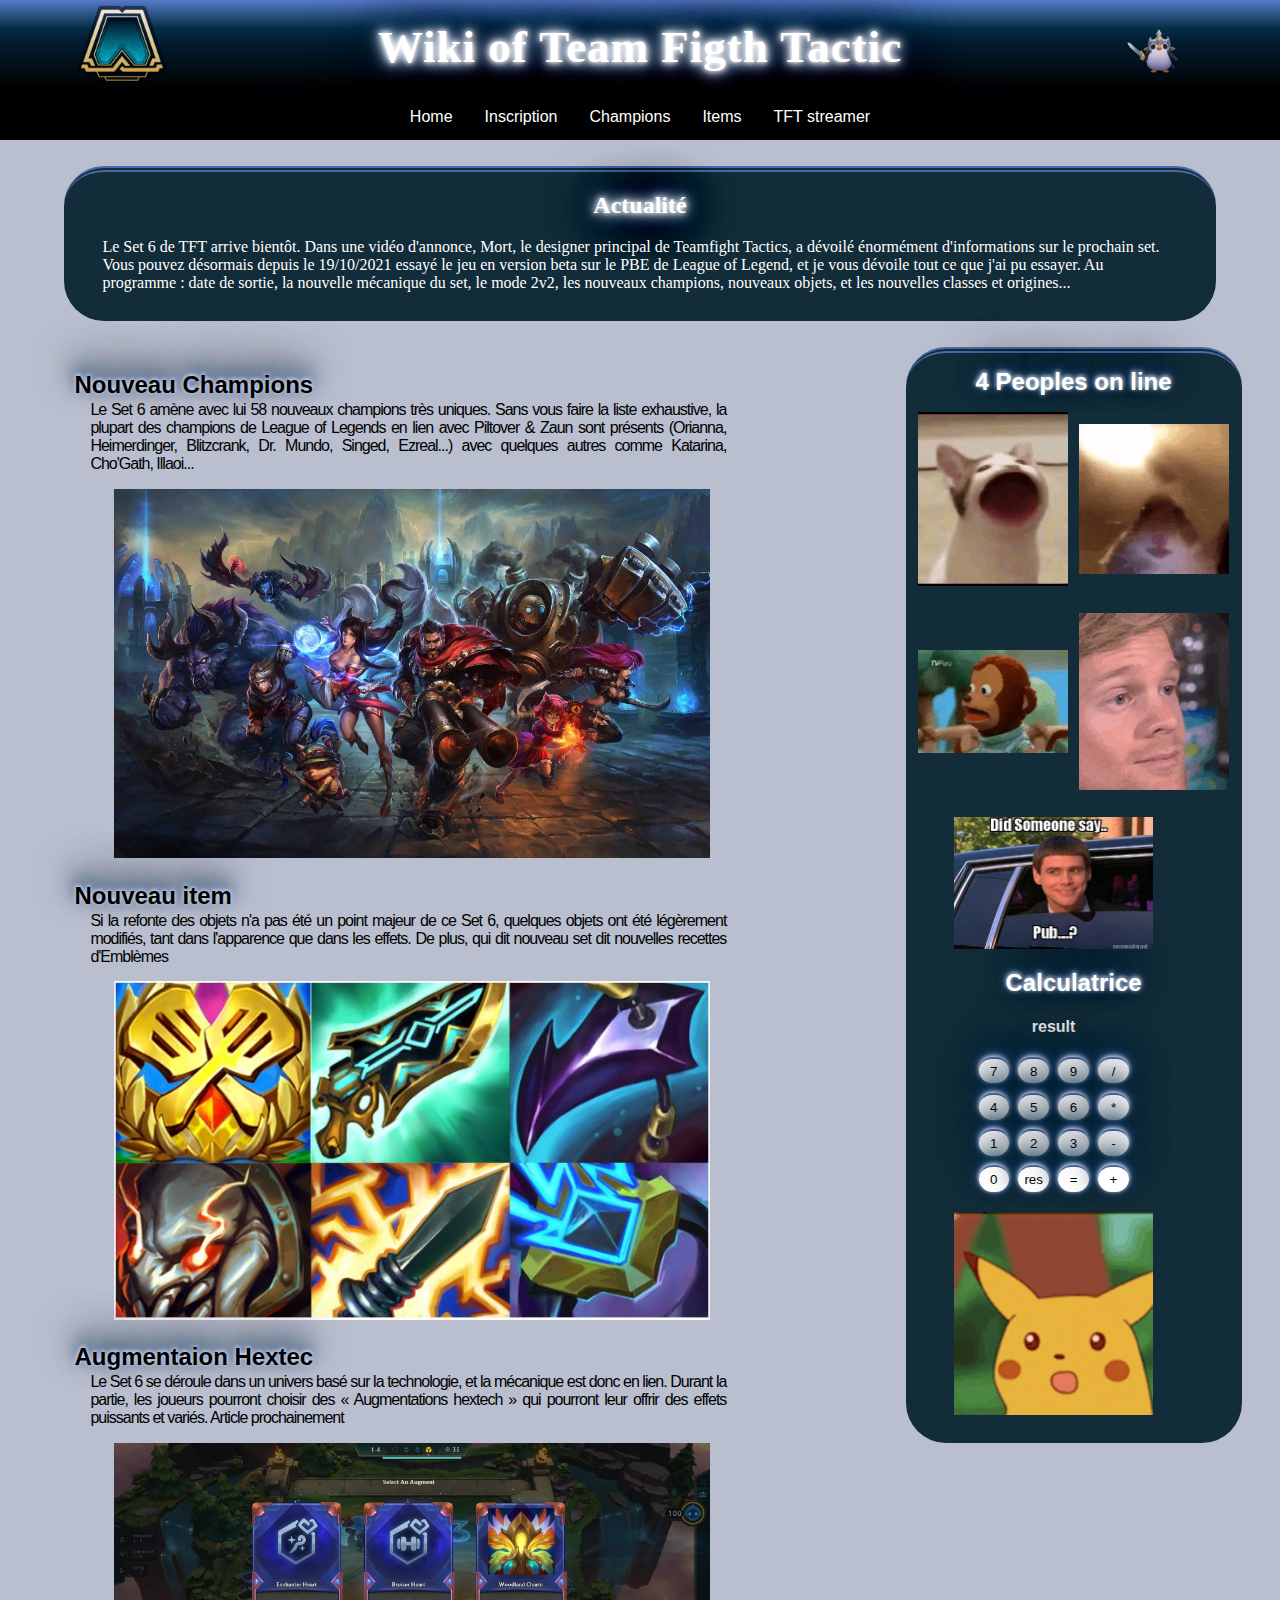
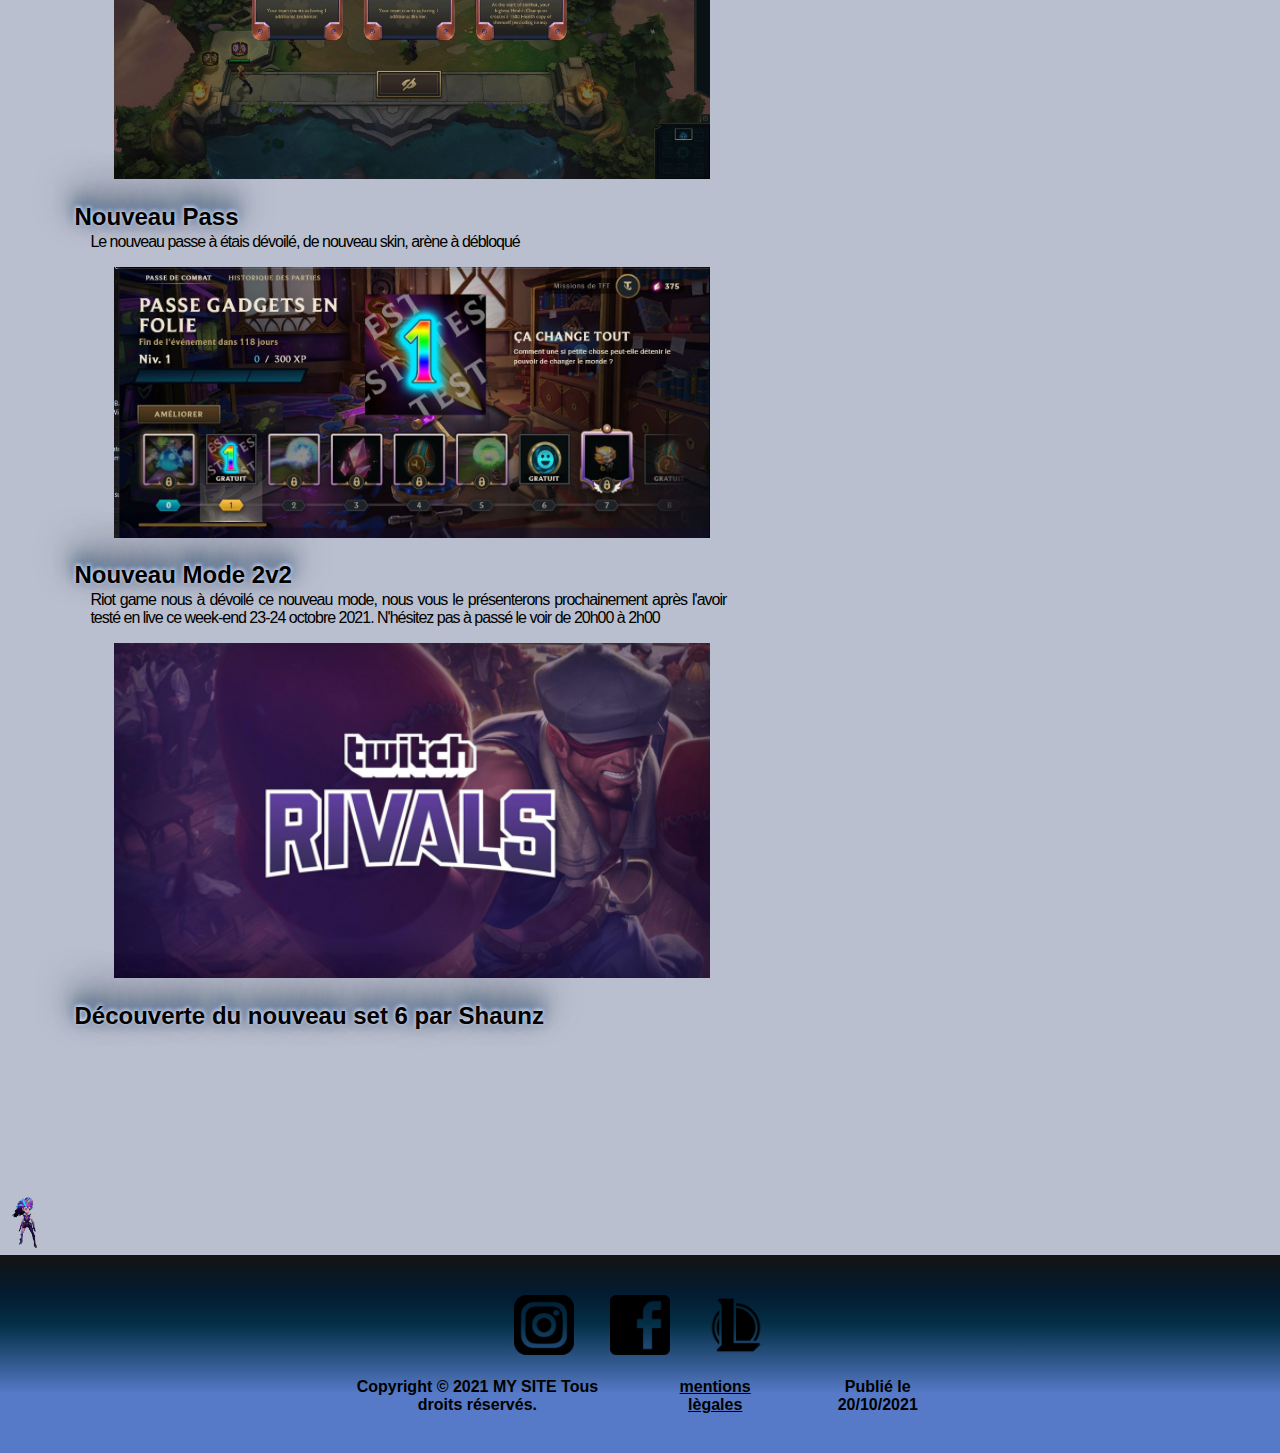
<file: index.html>
<!DOCTYPE html>

<html lang="fr">

<head>
    <link href="css/style.css" rel="stylesheet" media="all" type="text/css">
    <meta charset="UTF-8">
    <meta http-equiv="X-UA-Compatible" content="IE=edge">
    <script src="scripts/scriptBase.js" async></script>
    <title>Wiki TFT</title>
</head>

<body>
    <header>
        <div>
            <a href="index.html">
                <img src="pictures/tft.png" alt="logo tft" height="90" width="90" />
            </a>
            <h1>Wiki of Team Figth Tactic</h1>
            <img src="pictures/pinguin.gif" alt="pinguin TFT" height="90" width="90" />
        </div>
        <nav>
            <li><a href="index.html">Home</a>
            <li><a href="pages/inscription.html">Inscription</a>
            <li><a href="pages/champion.html">Champions</a>
            <li><a href="pages/item.html">Items</a>
            <li><a href="pages/streamer.html">TFT streamer</a>
        </nav>
    </header>

    <div id="actualite">
        <h2>Actualité</h2>
        <p> Le Set 6 de TFT arrive bientôt. Dans une vidéo d'annonce, Mort, le designer principal de Teamfight
            Tactics,
            a dévoilé énormément d'informations sur le prochain set. Vous pouvez désormais depuis le 19/10/2021
            essayé
            le jeu en version beta sur le PBE de League of Legend, et je
            vous dévoile tout ce que j'ai pu essayer. Au programme : date de sortie, la nouvelle mécanique du
            set, le
            mode 2v2, les nouveaux champions, nouveaux objets, et les nouvelles classes et origines...
        </p>
    </div>

    <section>

        <section>

            <div>
                <h2>Nouveau Champions</h2>
                <p>Le Set 6 amène avec lui 58 nouveaux champions très uniques. Sans vous faire la liste exhaustive, la
                    plupart
                    des
                    champions de League of Legends en lien avec Piltover & Zaun sont présents (Orianna, Heimerdinger,
                    Blitzcrank,
                    Dr. Mundo, Singed, Ezreal...) avec quelques autres comme Katarina, Cho'Gath, Illaoi...
                </p>
                <img src="pictures/champion.jpeg">
            </div>

            <div>
                <h2>Nouveau item</h2>
                <p>Si la refonte des objets n'a pas été un point majeur de ce Set 6, quelques objets ont été légèrement
                    modifiés,
                    tant dans l'apparence que dans les effets. De plus, qui dit nouveau set dit nouvelles recettes
                    d'Emblèmes
                </p>
                <img src="pictures/newitem.JPG">
            </div>

            <div>
                <h2>Augmentaion Hextec</h2>
                <p>Le Set 6 se déroule dans un univers basé sur la technologie, et la mécanique est donc en lien. Durant
                    la
                    partie,
                    les joueurs pourront choisir des « Augmentations hextech » qui pourront leur offrir des effets
                    puissants et
                    variés. Article prochainement</p>
                <img src="pictures/hextec.jpeg" alt="image du passd de TFT sur lol" />
            </div>

            <div>
                <h2>Nouveau Pass</h2>
                <p>Le nouveau passe à étais dévoilé, de nouveau skin, arène à débloqué</p>
                <img src="pictures/pass.JPG" alt="image du passd de TFT sur lol" />
            </div>

            <div>
                <h2>Nouveau Mode 2v2</h2>
                <p>Riot game nous à dévoilé ce nouveau mode, nous vous le présenterons prochainement après l'avoir testé
                    en live
                    ce
                    week-end 23-24 octobre 2021. N'hésitez pas à passé le voir de 20h00 à 2h00 </p>
                <img src="pictures/twitch.png" alt="lien de mon twitch" />
            </div>

            <div>
                <h2> Découverte du nouveau set 6 par Shaunz </h2>
                <iframe src="https://www.youtube.com/embed/EYxesFGke3I" title="YouTube video player" frameborder="0"
                    allow="accelerometer; autoplay; clipboard-write; encrypted-media; gyroscope; picture-in-picture"
                    allowfullscreen></iframe>
            </div>
        </section>

        <aside>
            <h2> 4 Peoples on line </h2>
            <button id="memeRoulette" type="button" onclick="memeMove()">
                <div>
                    <img id="meme1" src="pictures/ex-cat.gif">
                    <img id="meme2" src="pictures/ex-hamster.gif">
                </div>
                <div>
                    <img id="meme3" src="pictures/ex-monkey.gif">
                    <img id="meme4" src="pictures/ex-yeux.gif">
                </div>
            </button>
            
            <div>
                <img src="pictures/pub1.jpg" alt="première pub" />
            </div>

            <h2> Calculatrice </h2>
            <div id="calculatrice">
                <section>
                
                </section>
                <div>
                    <div>
                    <p id="res">result</p>
                    </div>
                    <div>
                        <input type="button" value="7" onClick="calcul('7')">
                        <input type="button" value="8" onClick="calcul('8')">
                        <input type="button" value="9" onClick="calcul('9')">
                        <input type="button" value="/" onClick="calcul('/')">
                    </div>
                    <div>
                        <input type="button" value="4" onClick="calcul('4')">
                        <input type="button" value="5" onClick="calcul('5')">
                        <input type="button" value="6" onClick="calcul('6')">
                        <input type="button" value="*" onClick="calcul('*')">
                    </div>
                    <div>
                        <input type="button" value="1" onClick="calcul('1')">
                        <input type="button" value="2" onClick="calcul('2')">
                        <input type="button" value="3" onClick="calcul('3')">
                        <input type="button" value="-" onClick="calcul('-')">
                    </div>
                    <div>
                        <input type="button" value="0" onClick="calcul('0')">
                        <input type="button" value="res" onClick="calcul('res')">
                        <input type="button" value="=" onClick="calcul('=')">
                        <input type="button" value="+" onClick="calcul('+')">
                    </div>
                </div>

            </div>

            <div>
                <img src="pictures/pub9.gif" alt="deuxième pub" />
            </div>
        </aside>

    </section>

    <img id="zoe" src="pictures/zoefuny.gif">
    <footer>
        <section>
            <a href="https://www.instagram.com/leagueoflegendsfr/">
                <img src="pictures/instagram.png" alt="lien Instagram sur lol" height="60" width="60" />
            </a>
            <a href="https://www.facebook.com/search/top?q=league%20of%20legends">
                <img src="pictures/facebook.png" alt="lien Facebook sur lol" height="60" width="60" />
            </a>
            <a href="https://www.leagueoflegends.com/fr-fr/">
                <img src="pictures/lol.jpg" alt="lien sur League of Legend" height="60" width="60" />
            </a>
        </section>
        <section id="footerText">
            <p>Copyright © 2021 MY SITE Tous droits réservés.</p>
            <a href="https://openclassrooms.com">mentions lègales</a>
            <p>Publié le 20/10/2021</p>
        </section>
    </footer>
</body>

</html>
</file>
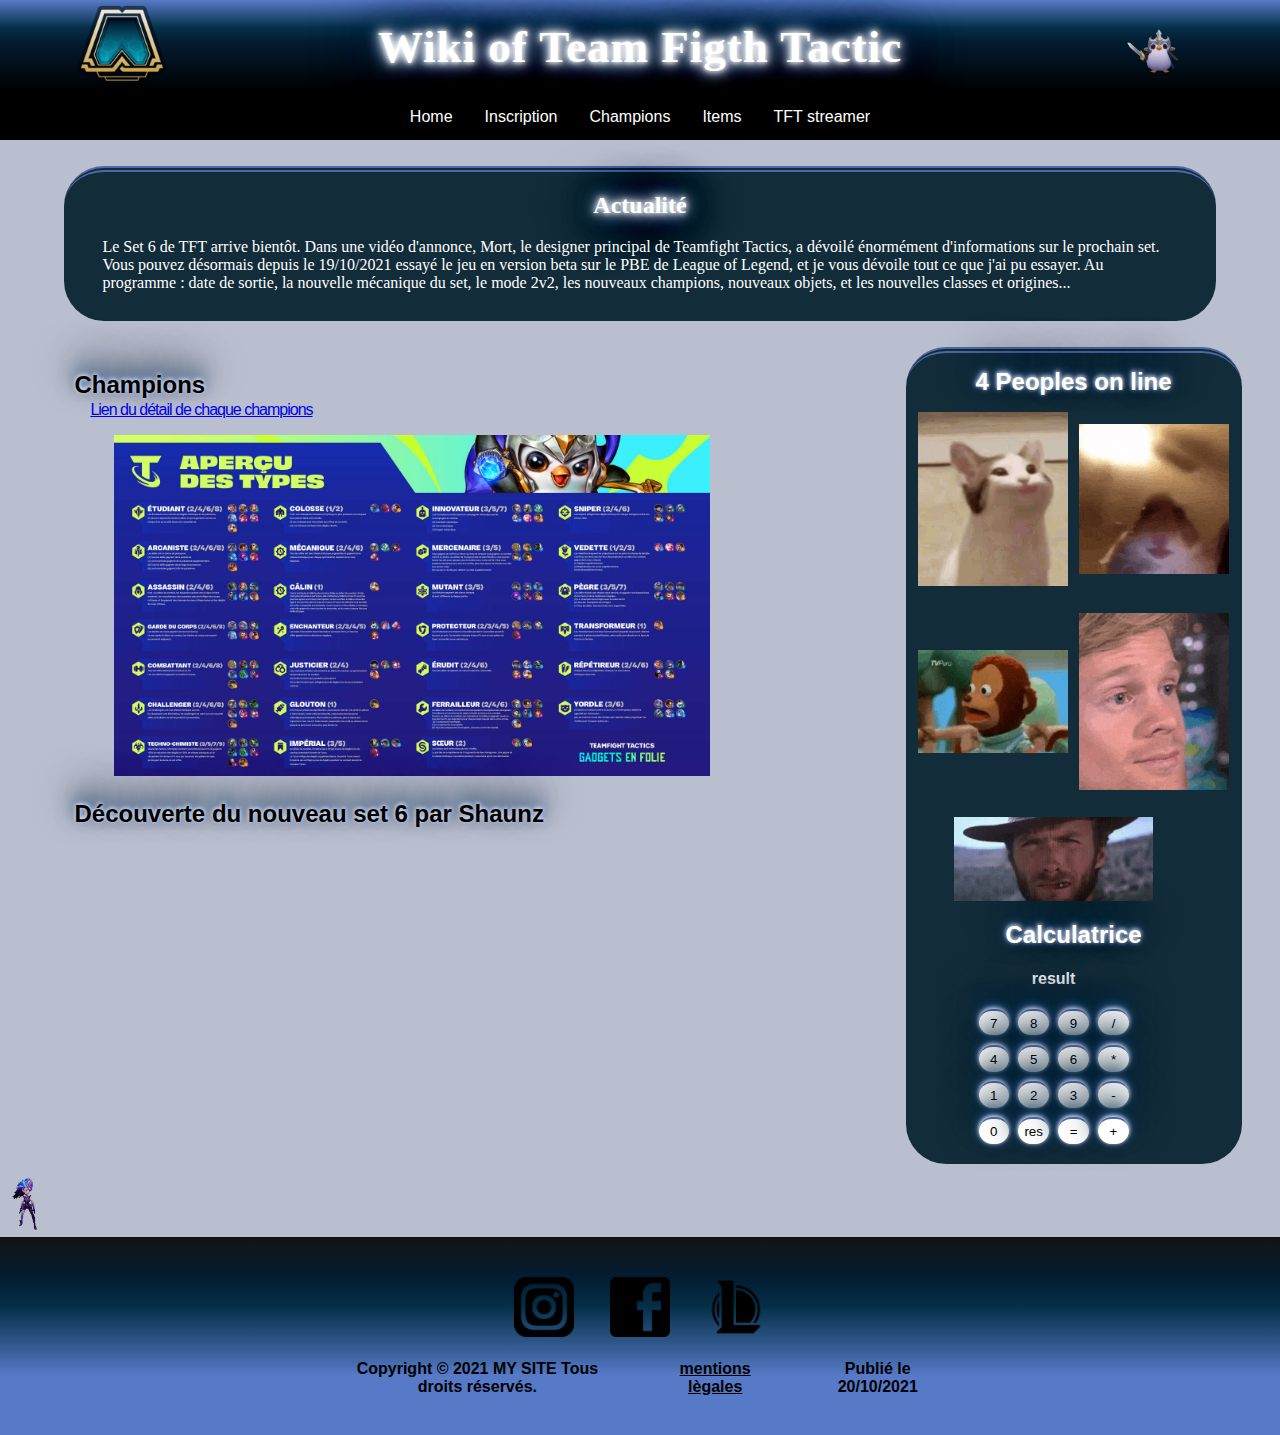
<file: pages/champion.html>
<!DOCTYPE html>

<html lang="fr">

<head>
    <link href="../css/style.css" rel="stylesheet" media="all" type="text/css">
    <meta charset="UTF-8">
    <meta http-equiv="X-UA-Compatible" content="IE=edge">
    <title>Wiki TFT</title>
</head>

<body>
    <header>
        <div>
            <a href="../index.html">
                <img src="../pictures/tft.png" alt="logo tft" height="90" width="90" />
            </a>
            <h1>Wiki of Team Figth Tactic</h1>
            <img src="../pictures/pinguin.gif" alt="pinguin TFT" height="90" width="90" />
        </div>
        <nav>
            <li><a href="../index.html">Home</a>
            <li><a href="inscription.html">Inscription</a>
            <li><a href="champion.html">Champions</a>
            <li><a href="item.html">Items</a>
            <li><a href="streamer.html">TFT streamer</a>
        </nav>
    </header>

    <div id="actualite">
        <h2>Actualité</h2>
        <p> Le Set 6 de TFT arrive bientôt. Dans une vidéo d'annonce, Mort, le designer principal de Teamfight
            Tactics,
            a dévoilé énormément d'informations sur le prochain set. Vous pouvez désormais depuis le 19/10/2021
            essayé
            le jeu en version beta sur le PBE de League of Legend, et je
            vous dévoile tout ce que j'ai pu essayer. Au programme : date de sortie, la nouvelle mécanique du
            set, le
            mode 2v2, les nouveaux champions, nouveaux objets, et les nouvelles classes et origines...
        </p>
    </div>

    <section>

        <section>
            <div>
                <h2>Champions</h2>
                <a href="https://www.gamosaurus.com/jeux/teamfight-tactics/cheat-sheet-tft-set-6-les-champions-origines-et-classes-disponibles">Lien
                    du détail de chaque champions</a>
                <img src="../pictures/Cheat-Sheet-Set-6-TFT.jpg">
            </div>
 
            <div>
                <h2> Découverte du nouveau set 6 par Shaunz </h2>
                <iframe src="https://www.youtube.com/embed/EYxesFGke3I" title="YouTube video player" frameborder="0"
                    allow="accelerometer; autoplay; clipboard-write; encrypted-media; gyroscope; picture-in-picture"
                    allowfullscreen></iframe>
            </div>
        </section>
        
        <aside>
            <h2> 4 Peoples on line </h2>
            <button id="memeRoulette" type="button" onclick="memeMove()">
                <div>
                    <img id="meme1" src="../pictures/ex-cat.gif">
                    <img id="meme2" src="../pictures/ex-hamster.gif">
                </div>
                <div>
                    <img id="meme3" src="../pictures/ex-monkey.gif">
                    <img id="meme4" src="../pictures/ex-yeux.gif">
                </div>
            </button>

            <div>
                <img src="../pictures/pub5.gif" alt="première pub" height="300" />
            </div>

                     
            <h2> Calculatrice </h2>
            <div id="calculatrice">
                <div>
                    <div>
                    <p id="res">result</p>
                    </div>
                    <div>
                        <input type="button" value="7" onClick="calcul('7')">
                        <input type="button" value="8" onClick="calcul('8')">
                        <input type="button" value="9" onClick="calcul('9')">
                        <input type="button" value="/" onClick="calcul('/')">
                    </div>
                    <div>
                        <input type="button" value="4" onClick="calcul('4')">
                        <input type="button" value="5" onClick="calcul('5')">
                        <input type="button" value="6" onClick="calcul('6')">
                        <input type="button" value="*" onClick="calcul('*')">
                    </div>
                    <div>
                        <input type="button" value="1" onClick="calcul('1')">
                        <input type="button" value="2" onClick="calcul('2')">
                        <input type="button" value="3" onClick="calcul('3')">
                        <input type="button" value="-" onClick="calcul('-')">
                    </div>
                    <div>
                        <input type="button" value="0" onClick="calcul('0')">
                        <input type="button" value="res" onClick="calcul('res')">
                        <input type="button" value="=" onClick="calcul('=')">
                        <input type="button" value="+" onClick="calcul('+')">
                    </div>
                </div>
        </aside>

    </section>

    <img id="zoe" src="../pictures/zoefuny.gif">
    <footer>
        <section>
            <a href="https://www.instagram.com/leagueoflegendsfr/">
                <img src="../pictures/instagram.png" alt="lien Instagram sur lol" height="60" width="60" />
            </a>
            <a href="https://www.facebook.com/search/top?q=league%20of%20legends">
                <img src="../pictures/facebook.png" alt="lien Facebook sur lol" height="60" width="60" />
            </a>
            <a href="https://www.leagueoflegends.com/fr-fr/">
                <img src="../pictures/lol.jpg" alt="lien sur League of Legend" height="60" width="60" />
            </a>
        </section>
        <section id="footerText">
            <p>Copyright © 2021 MY SITE Tous droits réservés.</p>
            <a href="https://openclassrooms.com">mentions lègales</a>
            <p>Publié le 20/10/2021</p>
        </section>
    </footer>
</body>

</html>
</file>
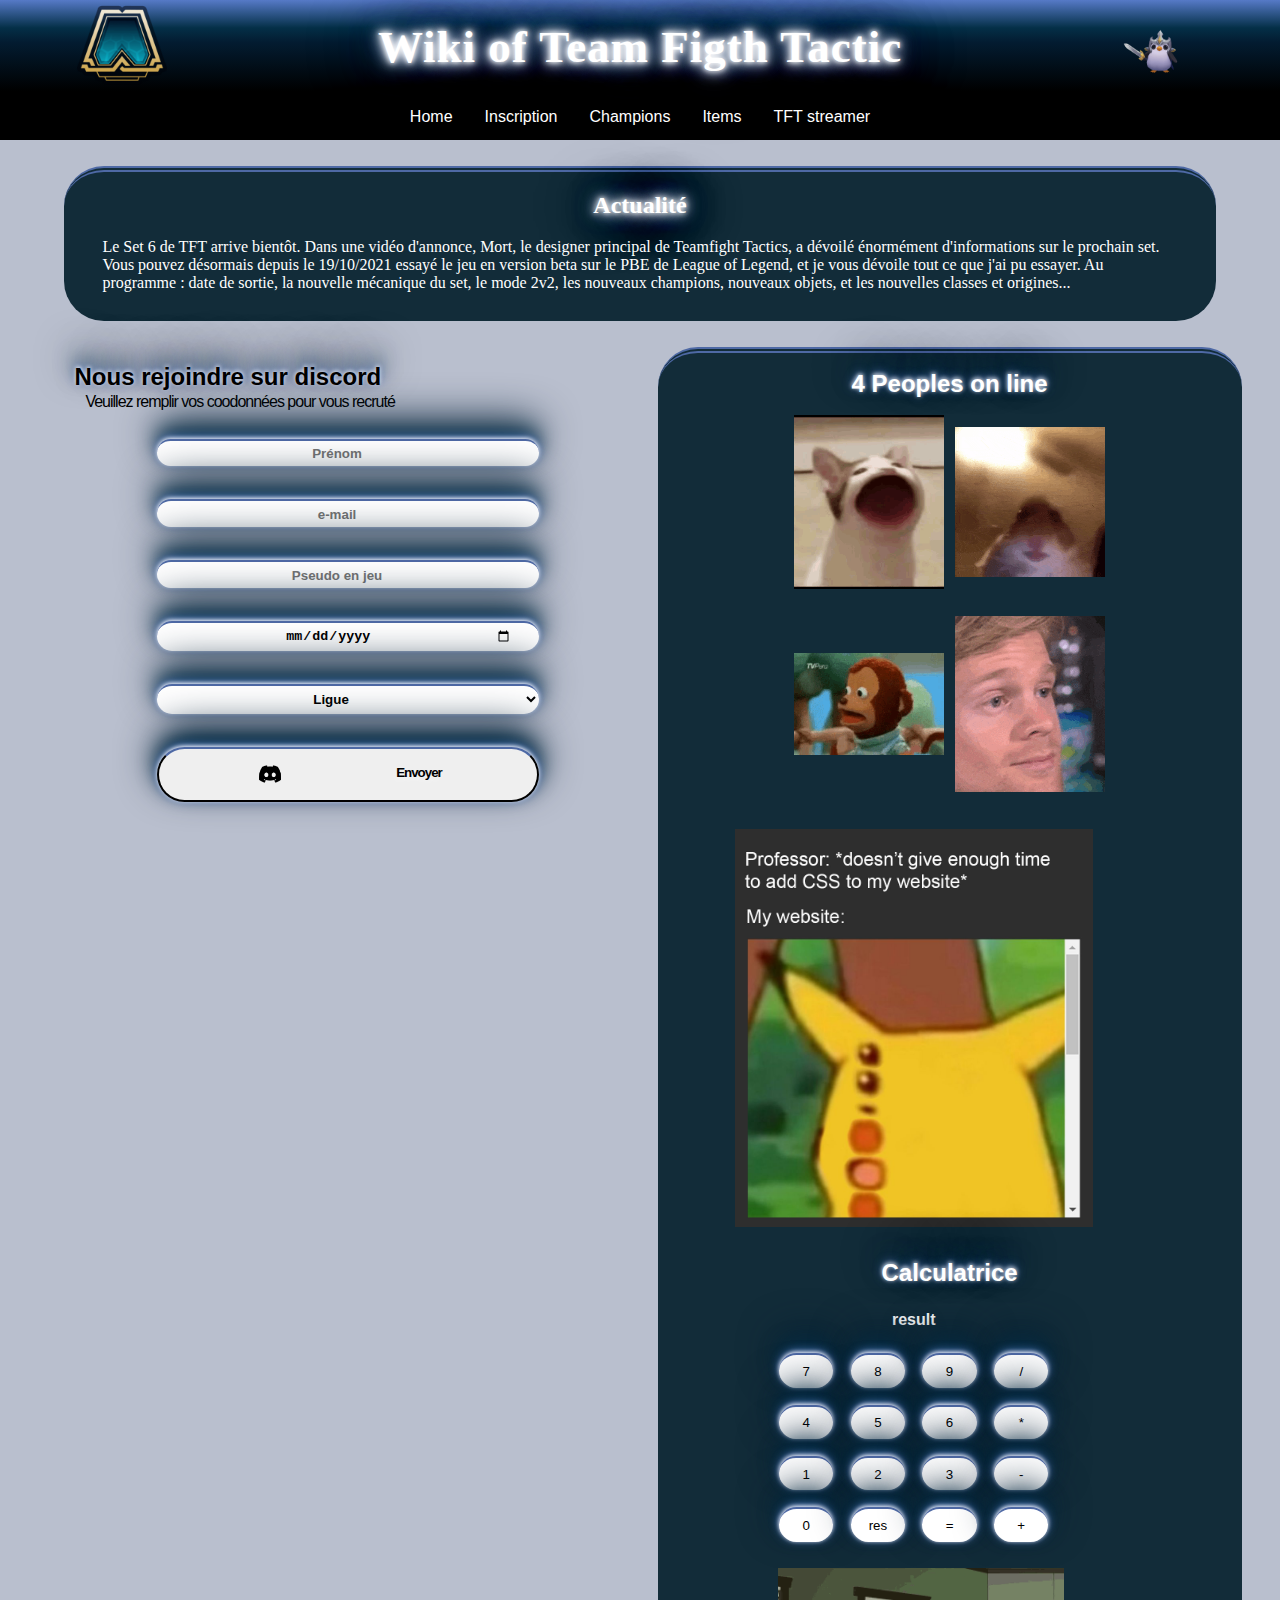
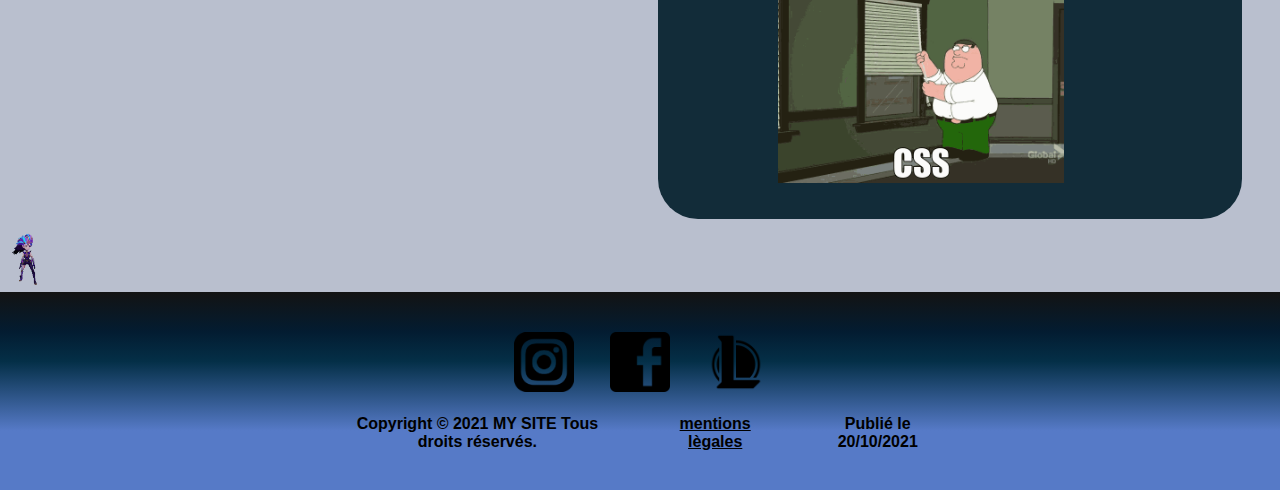
<file: pages/inscription.html>
<!DOCTYPE html>

<html lang="fr">

<head>
    <link href="../css/style.css" rel="stylesheet" media="all" type="text/css">
    <meta charset="UTF-8">
    <meta http-equiv="X-UA-Compatible" content="IE=edge">
    <script src="../scripts/scriptBase.js" async></script>
    <title>Wiki TFT</title>
</head>

<body>
    <header>
        <div>
            <a href="../index.html">
                <img src="../pictures/tft.png" alt="logo tft" height="90" width="90" />
            </a>
            <h1>Wiki of Team Figth Tactic</h1>
            <img src="../pictures/pinguin.gif" alt="pinguin TFT" height="90" width="90" />
        </div>
        <nav>
            <li><a href="../index.html">Home</a>
            <li><a href="inscription.html">Inscription</a>
            <li><a href="champion.html">Champions</a>
            <li><a href="item.html">Items</a>
            <li><a href="streamer.html">TFT streamer</a>
        </nav>
    </header>

    <div id="actualite">
        <h2>Actualité</h2>
        <p> Le Set 6 de TFT arrive bientôt. Dans une vidéo d'annonce, Mort, le designer principal de Teamfight
            Tactics,
            a dévoilé énormément d'informations sur le prochain set. Vous pouvez désormais depuis le 19/10/2021
            essayé
            le jeu en version beta sur le PBE de League of Legend, et je
            vous dévoile tout ce que j'ai pu essayer. Au programme : date de sortie, la nouvelle mécanique du
            set, le
            mode 2v2, les nouveaux champions, nouveaux objets, et les nouvelles classes et origines...
        </p>
    </div>

    <section>

        <section>
            <div>
                <h2>Nous rejoindre sur discord</h2>
                <p> Veuillez remplir vos coodonnées pour vous recruté</p>
                <div>
                    <form id="formulaire">
                        <div>
                            <input type="text" name="prenom" placeholder="Prénom">
                            <input type="email" name="email" placeholder="e-mail">
                            <input type="text" name="pseudo" placeholder="Pseudo en jeu">
                            <input type="date" name="dateNaissance" placeholder="Date de naissance">
                            <SELECT name="ligue" size="1">
                                <OPTION selected disabled hidden>Ligue
                                <OPTION>Fer
                                <OPTION>Bronze
                                <OPTION>Silver
                                <OPTION>Gold
                                <OPTION>Platine
                                <OPTION>Diamant
                                <OPTION>Maitre
                                <OPTION>Grand Maitre
                                <OPTION>Challenger
                            </SELECT>
                            <button id="validerInscription" type="button" onclick="boom()">
                                <img src="../pictures/discord.png" height="18px">
                                <p> Envoyer</p>
                            </button>
                        </div>
                </div>

                </form>
            </div>
            </form>
            </div>
        </section>

        <aside>
            <h2> 4 Peoples on line </h2>
            <button id="memeRoulette" type="button" onclick="memeMove()">
                <div>
                    <img id="meme1" src="../pictures/ex-cat.gif">
                    <img id="meme2" src="../pictures/ex-hamster.gif">
                </div>
                <div>
                    <img id="meme3" src="../pictures/ex-monkey.gif">
                    <img id="meme4" src="../pictures/ex-yeux.gif">
                </div>
            </button>

            <div>
                <img src="../pictures/pub3.jpg" alt="première pub" />
            </div>

            
            <h2> Calculatrice </h2>
            <div id="calculatrice">
                <div>
                    <div>
                    <p id="res">result</p>
                    </div>
                    <div>
                        <input type="button" value="7" onClick="calcul('7')">
                        <input type="button" value="8" onClick="calcul('8')">
                        <input type="button" value="9" onClick="calcul('9')">
                        <input type="button" value="/" onClick="calcul('/')">
                    </div>
                    <div>
                        <input type="button" value="4" onClick="calcul('4')">
                        <input type="button" value="5" onClick="calcul('5')">
                        <input type="button" value="6" onClick="calcul('6')">
                        <input type="button" value="*" onClick="calcul('*')">
                    </div>
                    <div>
                        <input type="button" value="1" onClick="calcul('1')">
                        <input type="button" value="2" onClick="calcul('2')">
                        <input type="button" value="3" onClick="calcul('3')">
                        <input type="button" value="-" onClick="calcul('-')">
                    </div>
                    <div>
                        <input type="button" value="0" onClick="calcul('0')">
                        <input type="button" value="res" onClick="calcul('res')">
                        <input type="button" value="=" onClick="calcul('=')">
                        <input type="button" value="+" onClick="calcul('+')">
                    </div>
                </div>

            <div>
                <img src="../pictures/pub4.gif" alt="deuxième pub" />
            </div>
        </aside>

    </section>

    <img id="zoe" src="../pictures/zoefuny.gif">
    <footer>
        <section>
            <a href="https://www.instagram.com/leagueoflegendsfr/">
                <img src="../pictures/instagram.png" alt="lien Instagram sur lol" height="60" width="60" />
            </a>
            <a href="https://www.facebook.com/search/top?q=league%20of%20legends">
                <img src="../pictures/facebook.png" alt="lien Facebook sur lol" height="60" width="60" />
            </a>
            <a href="https://www.leagueoflegends.com/fr-fr/">
                <img src="../pictures/lol.jpg" alt="lien sur League of Legend" height="60" width="60" />
            </a>
        </section>
        <section id="footerText">
            <p>Copyright © 2021 MY SITE Tous droits réservés.</p>
            <a href="https://openclassrooms.com">mentions lègales</a>
            <p>Publié le 20/10/2021</p>
        </section>
    </footer>
</body>

</html>
</file>
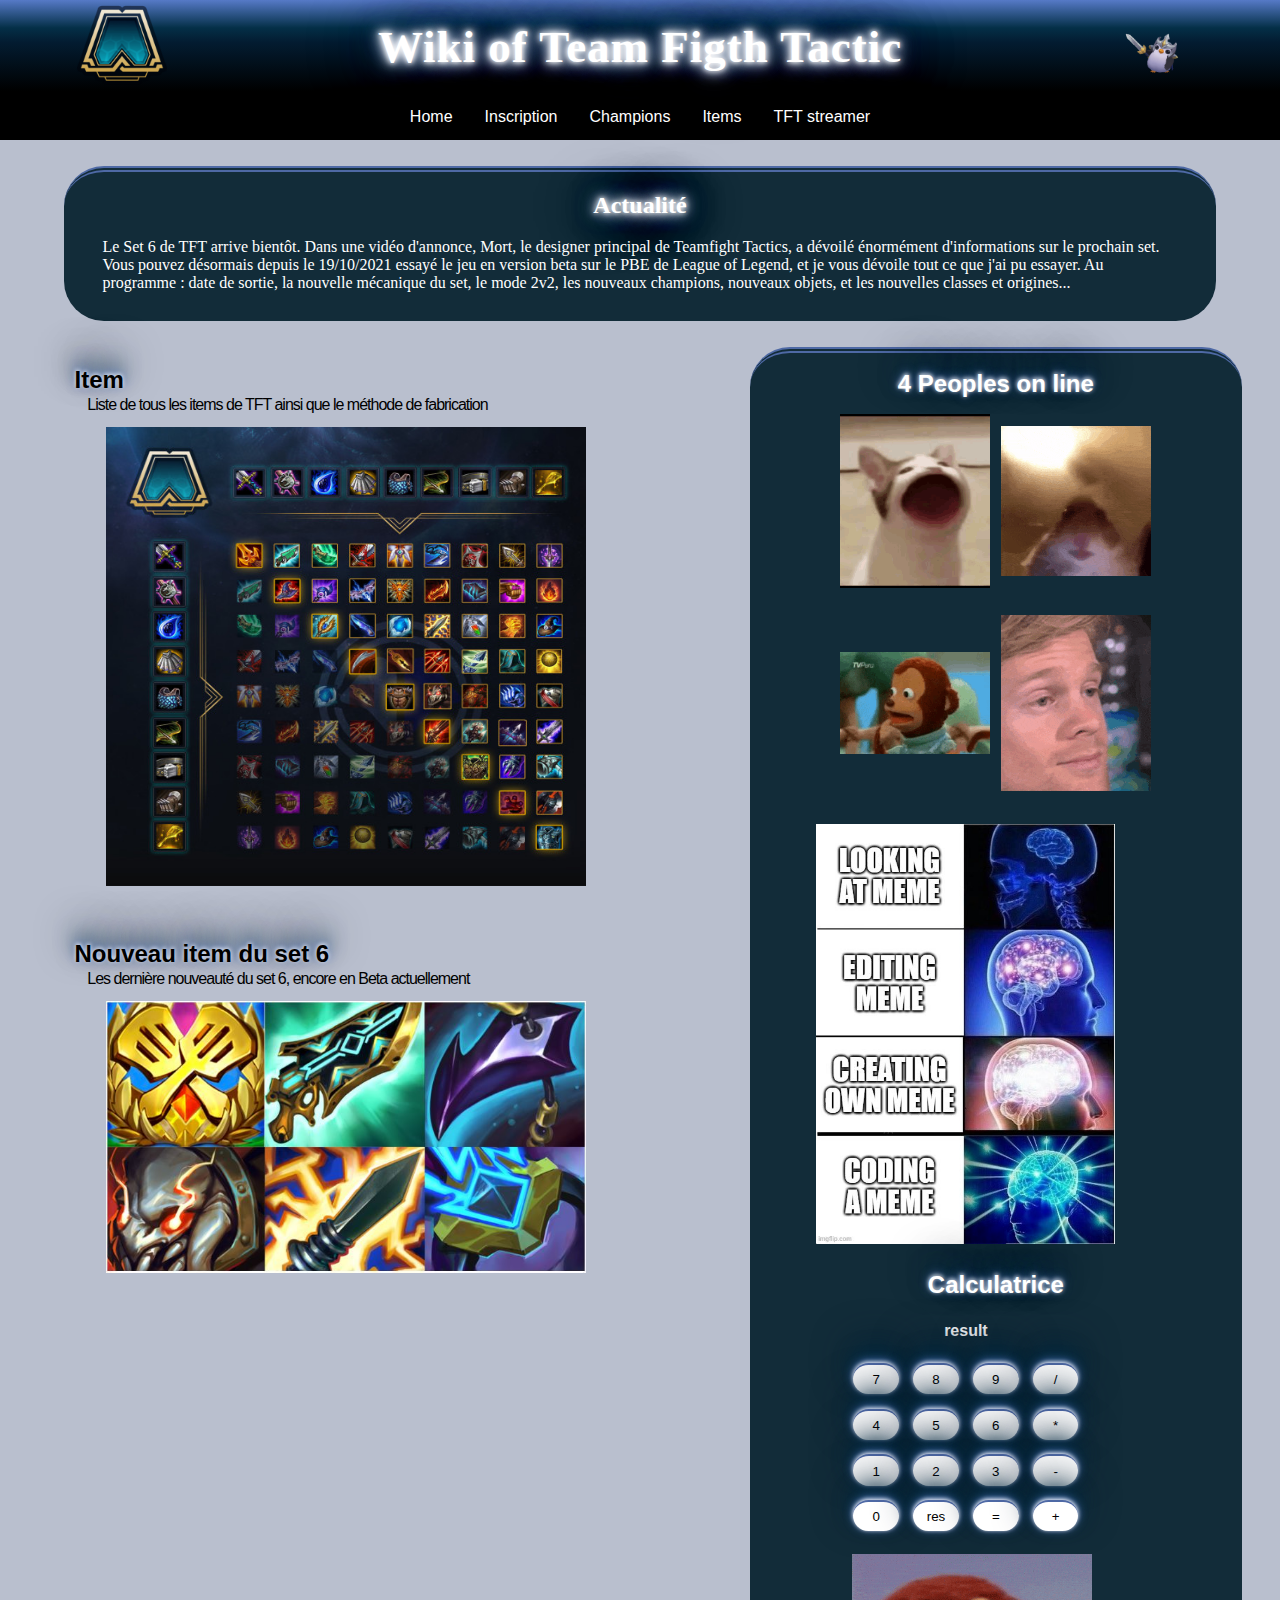
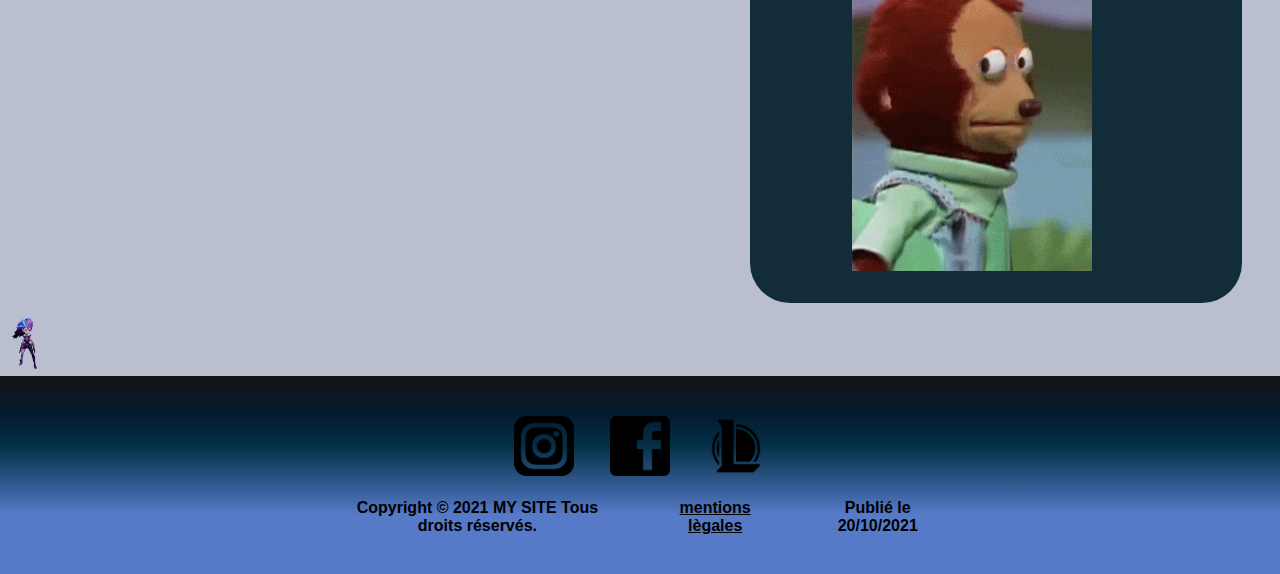
<file: pages/item.html>
<!DOCTYPE html>

<html lang="fr">

<head>
    <link href="../css/style.css" rel="stylesheet" media="all" type="text/css">
    <meta charset="UTF-8">
    <meta http-equiv="X-UA-Compatible" content="IE=edge">
    <title>Wiki TFT</title>
</head>

<body>
    <header>
        <div>
            <a href="../index.html">
                <img src="../pictures/tft.png" alt="logo tft" height="90" width="90" />
            </a>
            <h1>Wiki of Team Figth Tactic</h1>
            <img src="../pictures/pinguin.gif" alt="pinguin TFT" height="90" width="90" />
        </div>
        <nav>
            <li><a href="../index.html">Home</a>
            <li><a href="inscription.html">Inscription</a>
            <li><a href="champion.html">Champions</a>
            <li><a href="item.html">Items</a>
            <li><a href="streamer.html">TFT streamer</a>
        </nav>
    </header>

    <div id="actualite">
        <h2>Actualité</h2>
        <p> Le Set 6 de TFT arrive bientôt. Dans une vidéo d'annonce, Mort, le designer principal de Teamfight
            Tactics,
            a dévoilé énormément d'informations sur le prochain set. Vous pouvez désormais depuis le 19/10/2021
            essayé
            le jeu en version beta sur le PBE de League of Legend, et je
            vous dévoile tout ce que j'ai pu essayer. Au programme : date de sortie, la nouvelle mécanique du
            set, le
            mode 2v2, les nouveaux champions, nouveaux objets, et les nouvelles classes et origines...
        </p>
    </div>

    <section>

        <section>
            <div>
                <h2>Item</h2>
                <p> Liste de tous les items de TFT ainsi que le méthode de fabrication</p>
                <img src="../pictures/item1.jpg">
            </div>

            <div>
                <h2>Nouveau item du set 6</h2>
                <p> Les dernière nouveauté du set 6, encore en Beta actuellement</p>
                <img src="../pictures/newitem.JPG">
            </div>
        </section>

        <aside>
            <h2> 4 Peoples on line </h2>
            <button id="memeRoulette" type="button" onclick="memeMove()">
                <div>
                    <img id="meme1" src="../pictures/ex-cat.gif">
                    <img id="meme2" src="../pictures/ex-hamster.gif">
                </div>
                <div>
                    <img id="meme3" src="../pictures/ex-monkey.gif">
                    <img id="meme4" src="../pictures/ex-yeux.gif">
                </div>
            </button>

            <div>
                <img src="../pictures/pub6.jpg" alt="première pub" />
            </div>

                     
            <h2> Calculatrice </h2>
            <div id="calculatrice">
                <div>
                    <div>
                    <p id="res">result</p>
                    </div>
                    <div>
                        <input type="button" value="7" onClick="calcul('7')">
                        <input type="button" value="8" onClick="calcul('8')">
                        <input type="button" value="9" onClick="calcul('9')">
                        <input type="button" value="/" onClick="calcul('/')">
                    </div>
                    <div>
                        <input type="button" value="4" onClick="calcul('4')">
                        <input type="button" value="5" onClick="calcul('5')">
                        <input type="button" value="6" onClick="calcul('6')">
                        <input type="button" value="*" onClick="calcul('*')">
                    </div>
                    <div>
                        <input type="button" value="1" onClick="calcul('1')">
                        <input type="button" value="2" onClick="calcul('2')">
                        <input type="button" value="3" onClick="calcul('3')">
                        <input type="button" value="-" onClick="calcul('-')">
                    </div>
                    <div>
                        <input type="button" value="0" onClick="calcul('0')">
                        <input type="button" value="res" onClick="calcul('res')">
                        <input type="button" value="=" onClick="calcul('=')">
                        <input type="button" value="+" onClick="calcul('+')">
                    </div>
                </div>
            <div>
                <img src="../pictures/pub7.gif" alt="deuxième pub" />
            </div>
        </aside>   

    </section>

    <img id="zoe" src="../pictures/zoefuny.gif">
    <footer>
        <section>
            <a href="https://www.instagram.com/leagueoflegendsfr/">
                <img src="../pictures/instagram.png" alt="lien Instagram sur lol" height="60" width="60" />
            </a>
            <a href="https://www.facebook.com/search/top?q=league%20of%20legends">
                <img src="../pictures/facebook.png" alt="lien Facebook sur lol" height="60" width="60" />
            </a>
            <a href="https://www.leagueoflegends.com/fr-fr/">
                <img src="../pictures/lol.jpg" alt="lien sur League of Legend" height="60" width="60" />
            </a>
        </section>
        <section id="footerText">
            <p>Copyright © 2021 MY SITE Tous droits réservés.</p>
            <a href="https://openclassrooms.com">mentions lègales</a>
            <p>Publié le 20/10/2021</p>
        </section>
    </footer>
</body>

</html>
</file>
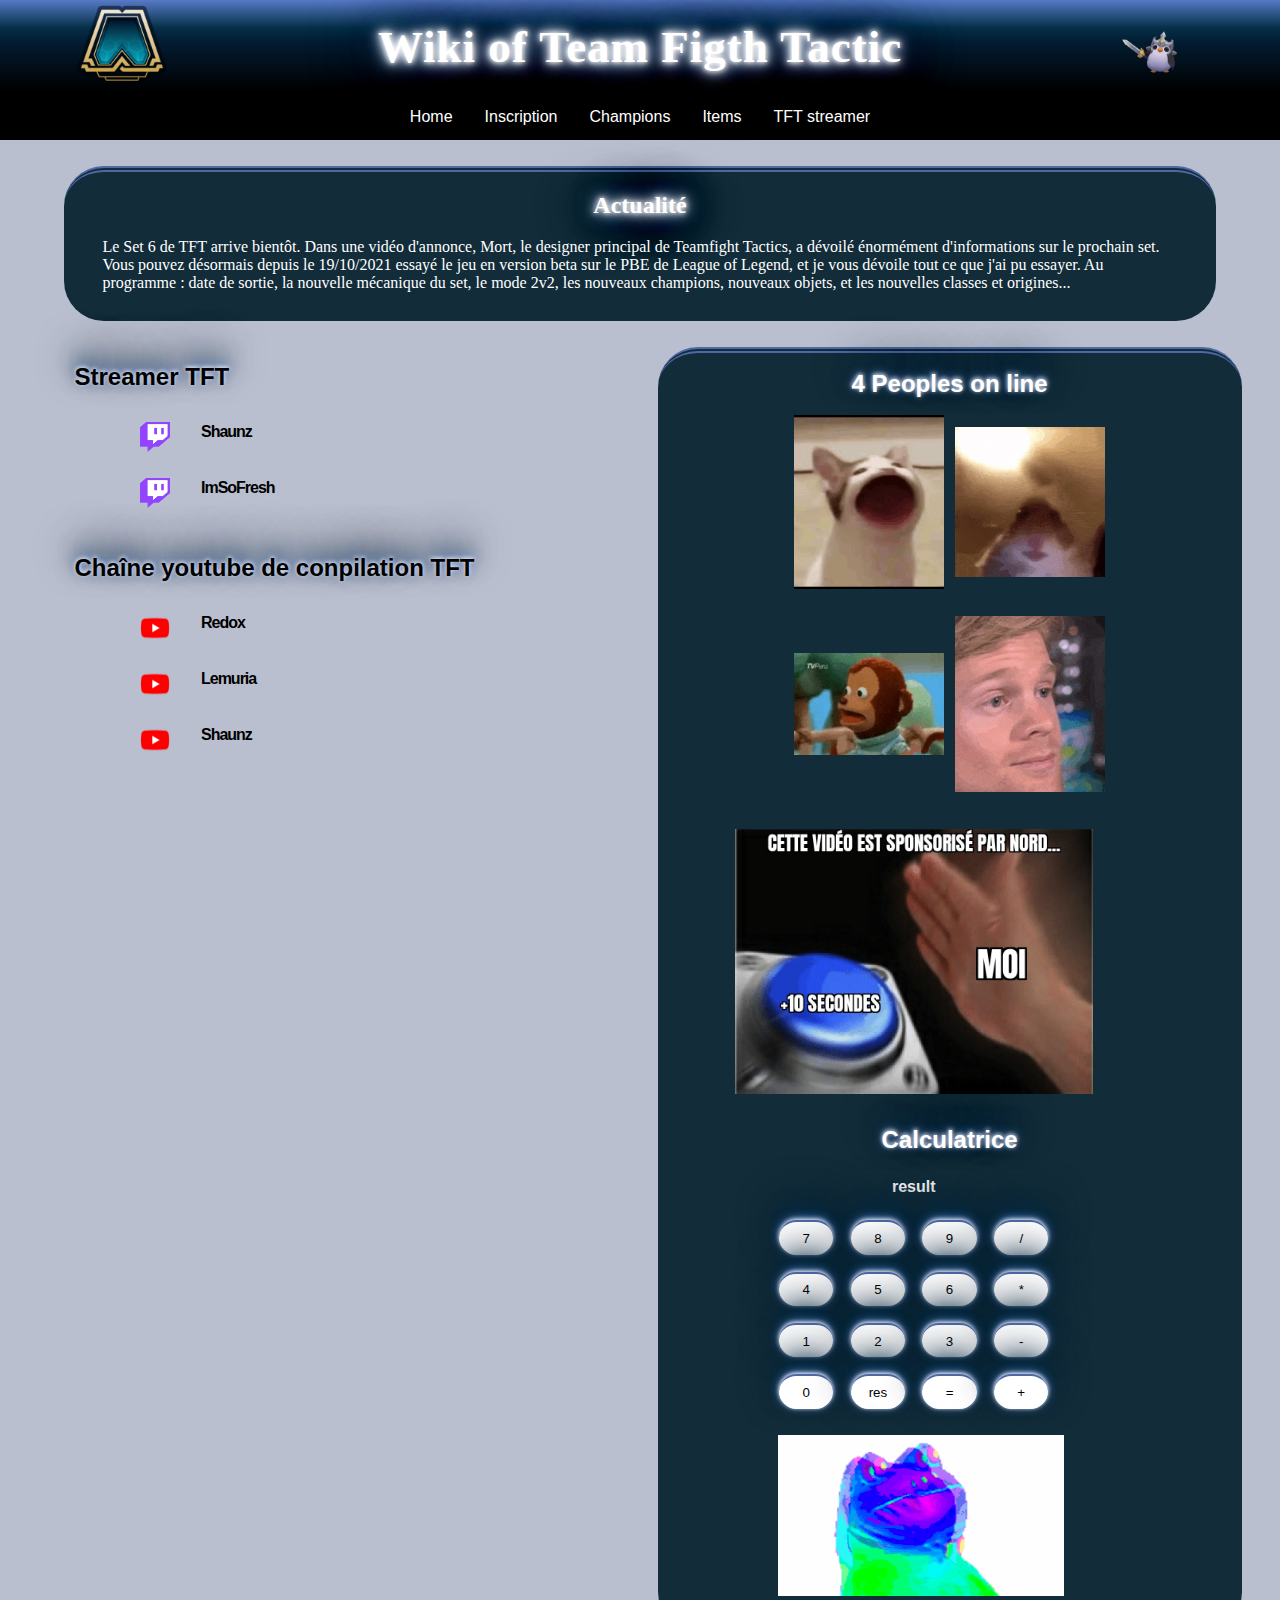
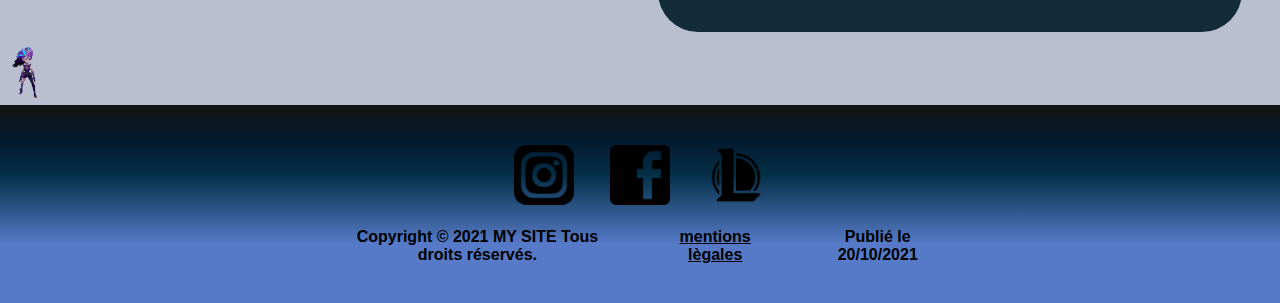
<file: pages/streamer.html>
<!DOCTYPE html>

<html lang="fr">

<head>
    <link href="../css/style.css" rel="stylesheet" media="all" type="text/css">
    <meta charset="UTF-8">
    <meta http-equiv="X-UA-Compatible" content="IE=edge">
    <title>Wiki TFT</title>
</head>

<body>
    <header>
        <div>
            <a href="../index.html">
                <img src="../pictures/tft.png" alt="logo tft" height="90" width="90" />
            </a>
            <h1>Wiki of Team Figth Tactic</h1>
            <img src="../pictures/pinguin.gif" alt="pinguin TFT" height="90" width="90" />
        </div>
        <nav>
            <li><a href="../index.html">Home</a>
            <li><a href="inscription.html">Inscription</a>
            <li><a href="champion.html">Champions</a>
            <li><a href="item.html">Items</a>
            <li><a href="streamer.html">TFT streamer</a>
        </nav>
    </header>

    <div id="actualite">
        <h2>Actualité</h2>
        <p> Le Set 6 de TFT arrive bientôt. Dans une vidéo d'annonce, Mort, le designer principal de Teamfight
            Tactics,
            a dévoilé énormément d'informations sur le prochain set. Vous pouvez désormais depuis le 19/10/2021
            essayé
            le jeu en version beta sur le PBE de League of Legend, et je
            vous dévoile tout ce que j'ai pu essayer. Au programme : date de sortie, la nouvelle mécanique du
            set, le
            mode 2v2, les nouveaux champions, nouveaux objets, et les nouvelles classes et origines...
        </p>
    </div>

    <section>
        <section>
            <div>
                <h2>Streamer TFT</h2>
                <ul class= "streamer">
                    <li><img src="../pictures/twitchcouleur.png" alt="logo twitch"/><a href="https://www.twitch.tv/shaunz">Shaunz</a>
                    <li><img src="../pictures/twitchcouleur.png" alt="logo twitch"/><a href="https://www.twitch.tv/imsofresh">ImSoFresh</a>
                </ul>
            </div>

            <div>
                <h2>Chaîne youtube de conpilation TFT</h2>
                <ul class= "streamer">
                    <li><img src="../pictures/yt.png" alt="logo youtube"/><a href="https://www.youtube.com/channel/UCpEVwfgLwxZIaRAK-Y3ITbw">Redox</a>
                    <li><img src="../pictures/yt.png" alt="logo youtube"/><a href="https://www.youtube.com/channel/UCi0fnpTfSmdH76N6MNgPdEQ">Lemuria</a>
                    <li><img src="../pictures/yt.png" alt="logo youtube"/><a href="https://www.youtube.com/channel/UC-CYzayI_3cyVPHYG3O_LUQ">Shaunz</a>
                </ul>
            </div>
        </section>
        <aside>
            <h2> 4 Peoples on line </h2>
            <button id="memeRoulette" type="button" onclick="memeMove()">
                <div>
                    <img id="meme1" src="../pictures/ex-cat.gif">
                    <img id="meme2" src="../pictures/ex-hamster.gif">
                </div>
                <div>
                    <img id="meme3" src="../pictures/ex-monkey.gif">
                    <img id="meme4" src="../pictures/ex-yeux.gif">
                </div>
            </button>

            <div>
                <img src="../pictures/pub2.jpeg" alt="première pub" />
            </div>

            <h2> Calculatrice </h2>
            <div id="calculatrice">
                <div>
                    <div>
                    <p id="res">result</p>
                    </div>
                    <div>
                        <input type="button" value="7" onClick="calcul('7')">
                        <input type="button" value="8" onClick="calcul('8')">
                        <input type="button" value="9" onClick="calcul('9')">
                        <input type="button" value="/" onClick="calcul('/')">
                    </div>
                    <div>
                        <input type="button" value="4" onClick="calcul('4')">
                        <input type="button" value="5" onClick="calcul('5')">
                        <input type="button" value="6" onClick="calcul('6')">
                        <input type="button" value="*" onClick="calcul('*')">
                    </div>
                    <div>
                        <input type="button" value="1" onClick="calcul('1')">
                        <input type="button" value="2" onClick="calcul('2')">
                        <input type="button" value="3" onClick="calcul('3')">
                        <input type="button" value="-" onClick="calcul('-')">
                    </div>
                    <div>
                        <input type="button" value="0" onClick="calcul('0')">
                        <input type="button" value="res" onClick="calcul('res')">
                        <input type="button" value="=" onClick="calcul('=')">
                        <input type="button" value="+" onClick="calcul('+')">
                    </div>
                </div>

            <div>
                <img src="../pictures/pub8.gif" alt="deuxième pub" />
            </div>
        </aside>
    </section>

    <img id="zoe" src="../pictures/zoefuny.gif">
    <footer>
        <section>
            <a href="https://www.instagram.com/leagueoflegendsfr/">
                <img src="../pictures/instagram.png" alt="lien Instagram sur lol" height="60" width="60" />
            </a>
            <a href="https://www.facebook.com/search/top?q=league%20of%20legends">
                <img src="../pictures/facebook.png" alt="lien Facebook sur lol" height="60" width="60" />
            </a>
            <a href="https://www.leagueoflegends.com/fr-fr/">
                <img src="../pictures/lol.jpg" alt="lien sur League of Legend" height="60" width="60" />
            </a>
        </section>
        <section id="footerText">
            <p>Copyright © 2021 MY SITE Tous droits réservés.</p>
            <a href="https://openclassrooms.com">mentions lègales</a>
            <p>Publié le 20/10/2021</p>
        </section>
    </footer>
</body>

</html>
</file>
<file: css/style.css>
body{
    background-color: #b9bfce;
    margin:  0px;
}


/* Header div*/
h1{
    color: white;
    font-weight: bold;
    font-size: 45px;
    text-shadow: 3px 1px rgb(78, 105, 165);
    letter-spacing: 1px;
    text-align: center;
    margin: auto;
    text-shadow: 0 0 5px #FFF, 0 0 10px #FFF, 0 0 15px #FFF, 0 0 20px rgb(86, 122, 199), 0 0 30px rgb(4, 47, 71), 0 0 40px rgb(4, 47, 71), 0 0 55px rgb(3, 28, 49), 0 0 75px rgb(3, 28, 49), -6px -17px 14px rgba(192,206,203,0);
}
header{
    background: linear-gradient( rgb(86, 122, 199) 0%,  rgb(4, 47, 71) 20%,rgb(3, 28, 49) 30%,rgb(0, 0, 0) 65%);    
}

header div{
    display: flex;
    flex-direction: row;
    margin-left: 6%;
    margin-right: 6%;
    justify-content: center;
    align-items: baseline;
    text-align: center;
    align-self: center;
}

/* navigation barre*/
nav{
    list-style-type: none;
    margin: 0;
    padding: 0;
    overflow: hidden;
    background-color: rgb(0, 0, 0);
    display: flex;  
    justify-content:center;
    align-items: center;
    width: 100%;
    font-family: sans-serif;
}

li a {
    display: block;
    color: white;
    text-align: center;
    padding: 14px 16px;
    text-decoration: none;
}

li a:hover {
    color:rgb(134, 157, 207);
    text-shadow: 0 0 5px rgb(102, 147, 230), 0 0 10px rgb(54, 104, 212), 0 0 15px rgb(54, 104, 212), 0 0 20px rgb(86, 122, 199), 0 0 30px rgb(21, 115, 165), 0 0 40px rgb(1, 61, 94), 0 0 55px rgb(6, 39, 71), 0 0 75px rgba(0, 0, 0, 0.705), -6px -17px 14px rgba(3, 3, 3, 0.445);
}


/*Actualité en première de page*/
#actualite{
    background-color: rgba(3, 30, 44, 0.918);
    color: white; 
    font-family:Cambria, Cochin, Georgia, Times, 'Times New Roman', serif;
    margin-right: 5%;
    margin-left: 5%;
    margin-top: 2%;
    margin-bottom: 2%;
    padding-left: 3%;
    padding-right: 3%;
    padding-bottom: 1%;
    border-style: double;
    border-left: 0px;
    border-right: 0px;
    border-bottom: 0px;
    border-top: 6px double rgb(78, 105, 165);
    border-radius: 40px 40px 40px 40px;
}
#actualite h2{
    text-shadow: 0 0 5px #FFF, 0 0 10px #FFF, 0 0 15px #FFF, 0 0 20px rgb(86, 122, 199), 0 0 30px rgb(4, 47, 71), 0 0 40px rgb(4, 47, 71), 0 0 55px rgb(3, 28, 49), 0 0 75px rgb(3, 28, 49), -6px -17px 14px rgba(192,206,203,0);
    text-align: center;
}

/* Footer div*/
footer{
    display: flex;
    flex-direction: column;
    background: linear-gradient(rgb(19, 19, 19) 0%, rgb(3, 28, 49) 20%, rgb(4, 47, 71) 35%,rgb(86, 122, 199) 70%);       
}

footer section{
    width: inherit;
    display: flex;
    justify-content: center;
    align-items: center;
    text-align: center;
    align-self: center;
}

#zoe {
    margin-top: 1%;
    max-width: 50px;
    height: auto;
    animation-duration: 14s;
    animation-name: myAnimeZoe;
    animation-iteration-count: infinite;
  }
  @keyframes myAnimeZoe {
    from {
      margin-left: 0%;
      width: 300%;
    }
  
    to {
      margin-left: 90%;
      width: 100%;
    }
  }

footer section a{
    margin-top: 22%;
    margin-left: 10%;
    margin-right: 10%;
}

footer #footerText *{
    color: black;
    font-weight: bold;
    margin-top: 3%;
    margin-bottom: 6%;
    margin-left: 5%;
    margin-right: 5%;
}

/* Section du body*/

body section{
    font-family: 'Gill Sans', 'Gill Sans MT', Calibri, 'Trebuchet MS', sans-serif;
    display: flex;
    flex-direction: row;
    justify-content: center;
    margin-right: 3%;    
    margin-left: 3%;
    align-items: stretch;
}

body section section{
    display: flex;
    flex-grow:2;
    flex-direction:column;
    align-items: left;
    justify-content: flex-start;
}

/* Section des pubs*/ 
body aside{
    display: flex;
    flex-grow:1;
    flex-direction: column;
    justify-content: space-evenly;
    align-self: start;
    border-radius: 40px 40px 40px 40px;
    background-color: rgba(3, 30, 44, 0.918);
    padding-left: 1%;
    padding-right: 1%;
    padding-bottom: 1%;
    padding-top: 1%;
    border-style: double;
    border-left: 0px;
    border-right: 0px;
    border-bottom: 0px;
    border-top: 6px double rgb(78, 105, 165);
    border-radius: 40px 40px 40px 40px;
    max-width: 560px;
    align-content: center;
    align-items: center;
}
/*___________________*/

body section section div{
    display: flex;
    flex-direction:column;
    align-items:left;
}

body section section h2{
    text-shadow: 0 -1px 4px #FFF, 0 -2px 10px rgb(86, 122, 199), 0 -10px 20px rgb(4, 47, 71), 0 -18px 40px rgb(3, 28, 49), 10px -12px 8px rgba(108,136,115,0);
    font-weight: bold;
    margin: 0%;
    margin-bottom: 2px;
    margin-top: 3%;
}

body section section p{
    max-width: 80%;
    text-align: justify;
    margin: 2%;
    margin-top: 0px;
    letter-spacing: -1px;
}

body section section a{
    max-width: 80%;
    text-align: justify;
    margin: 2%;
    margin-top: 0px;
    letter-spacing: -1px;
}

body section section div img {
    max-width: 80%; 
    max-height: 80%;
    margin-left: 5%;
    margin-right: 20%;
    text-align: center;
}

body iframe {
    margin-left : 10%;
    width: 60%;
    height: auto;
}

/* Section des pubs*/ 

body section aside h2{
    text-shadow: 0 -1px 4px #FFF, 0 -2px 10px rgb(86, 122, 199), 0 -10px 20px rgb(4, 47, 71), 0 -18px 40px rgb(3, 28, 49), 10px -12px 8px rgba(108,136,115,0);
    color: white;
    font-weight: bold;
    text-align: center;
    margin: 0%;
    margin-bottom: 2px;
    margin-top: 1%;
}

#memeRoulette{
    background-color: rgba(86, 122, 199, 0) ;
    border: none;
    display: flex;
    flex-direction: column;
    justify-content:space-around;
    align-items: stretch;
    align-self: auto;

}

#memeRoulette div{
    background-color: rgba(86, 122, 199, 0) ;
    border: none;
    display: flex;
    flex-direction: row;
    justify-content:center;
    align-self:baseline;
    max-height: 90%;
    max-width: 90%;
    align-self: center;
}

body aside div {
    align-items: center;
    max-height: 80%;
    max-width: 80%;
}

body aside div img {
    max-width: 80%; 
    max-height: 80%;
    margin-right: 2%;    
    margin-left: 2%;
    margin-top: 5%;
    margin-bottom: 5%;
    align-items: center;
    text-align: center;
    height: auto;
}
#memeRoulette  div img{
    max-width: 150px; 
    max-height: 80%;
    margin-right: 2%;    
    margin-left: 2%;
    margin-top: 5%;
    margin-bottom: 5%;
    align-items: center;
    text-align: center;
    height: auto;
}

/* Session Streamer*/

body section section div ul{
    color: purple;
    font-weight: bold;
    list-style-position: inside;
}

body section section div ul li{
    inset-block:inherit;
    vertical-align: middle;
}

body section section div ul.streamer li{
    list-style-type: none;
    display: flex;
    flex-direction: row;
    justify-content: flex-start;
    align-items: center;
}

body section section div ul.streamer li img{
    height: 30px;
    width: 30px;
    margin-right: 5px;
}
body section section div ul.streamer li a{
    size: 30px;
    color: black;
}
body section section div ul.streamer li a:hover {
    text-shadow: none;
}

/*Session d'inscription*/

#formulaire{
    border: 1%;
    width: 100%;
    height: 100%;
}

#formulaire div{
    display: flex;
    flex-direction: column;
    justify-content:space-around;
    align-items: stretch;
    align-self: auto;
}

#formulaire div *{
    margin:3% ;
    margin-left: 15%;
    margin-right: 15%;
    font-weight: bold;
}

input, select {
    text-align: center;
    border-width: 0px;
    border-color: #218ff5;
    background-color: #ffffff;
    color: #000000;
    border-style: double;
    border-radius: 50px;
    box-shadow: 0 -1px 4px #FFF, 0 -2px 10px rgb(86, 122, 199), 0 -10px 20px rgb(4, 47, 71), 0 -18px 40px rgb(3, 28, 49), 10px -12px 8px rgba(108,136,115,0);
    text-shadow: 0px 2px 9px rgba(255,255,255,.71);
    padding-left: 1%;
    padding-right: 5%;
    padding-bottom: 1%;
    padding-top: 1%;
    border-style: double;
    border-left: 0px;
    border-right: 0px;
    border-bottom: 0px;
    border-top: 2px double rgb(78, 105, 165);
}

#validerInscription{
    width: 70%;
    display: flex;
    flex-direction: row;
    justify-content: center;
    align-self: baseline;
    color: #000000;
    border-style: double;
    border-radius: 50px;
    box-shadow: 0 -1px 4px #FFF, 0 -2px 10px rgb(86, 122, 199), 0 -10px 20px rgb(4, 47, 71), 0 -18px 40px rgb(3, 28, 49), 10px -12px 8px rgba(108,136,115,0);
    text-shadow: 0px 2px 9px rgba(255,255,255,.71);
    padding-bottom: 1%;
    padding-top: 1%;
    border-style: double;
    border-left: 0%;
    border-right: 0%;
    border-bottom: 0%;
    border-top: 2px double rgb(78, 105, 165);
}

/* Calculatrice*/
#calculatrice{
    border: 1%;
    margin: 1%;
    width: 100%;
    height: 100%;
    display: flex;
    flex-direction:column;
    justify-content:stretch;
    align-self: auto;
}

#calculatrice div{
    width: 100%;
    height: 100%;
    border-left: 1%;
    border-right: 1%;
    display: flex;
    flex-direction:column;
    justify-content:space-evenly;
    align-items: baseline;
    align-self: auto;
    font-weight: bold;
    color: white;
}

#calculatrice div div{
    width: 100%;
    height: 100%;
    display: flex;
    flex-direction:row;
    justify-content:space-around;
    align-items: stretch;
    align-self: auto;
}

#calculatrice div div input{
    width: 60%;
    height: 60%;
    padding: 3%;
    margin: 3%;
}
</file>
